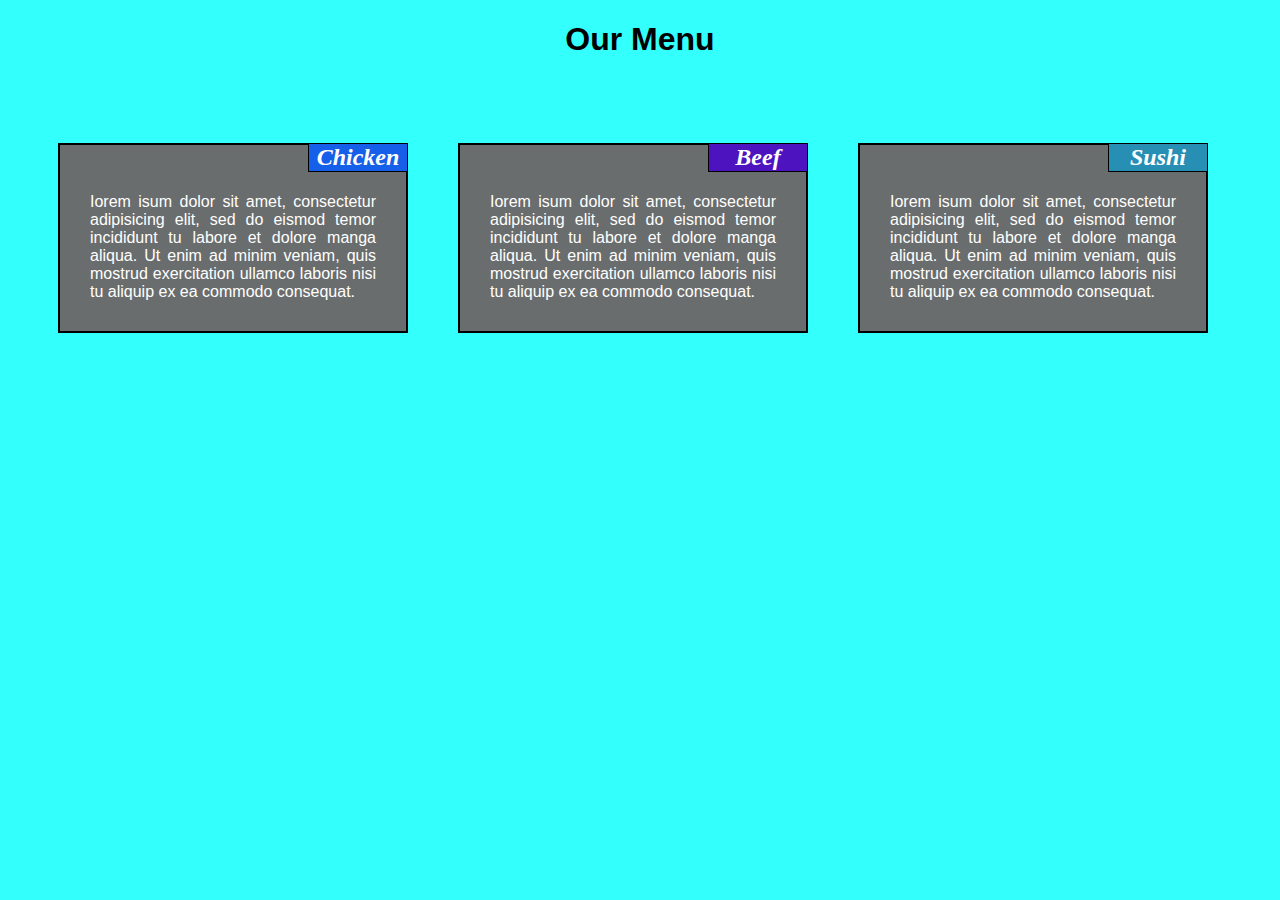
<file: index.html>
<!DOCTYPE html>
<html>
<head>
	<title>Assignment Solution for Module 2</title>
	<link href="style.css" rel="stylesheet" type="text/css">
</head>
<body>
<h1>Our Menu</h1>
<div>
	<div>
		<h2 id="p1">Chicken </h2>
 		<p><br>Iorem isum dolor sit amet, consectetur adipisicing elit, sed do eismod temor incididunt tu labore et dolore manga aliqua. Ut enim ad minim veniam, quis mostrud exercitation ullamco laboris nisi tu aliquip ex ea commodo consequat.</p>
 		</div>
 		
	<div>
		<h2 id="p2">Beef</h2>
			<p>
				<br>Iorem isum dolor sit amet, consectetur adipisicing elit, sed do eismod temor incididunt tu labore et dolore manga aliqua. Ut enim ad minim veniam, quis mostrud exercitation ullamco laboris nisi tu aliquip ex ea commodo consequat.
			</p>
	</div>

	<div>
		<h2 id="p3">Sushi</h2>
			<p> 
				<br>Iorem isum dolor sit amet, consectetur adipisicing elit, sed do eismod temor incididunt tu labore et dolore manga aliqua. Ut enim ad minim veniam, quis mostrud exercitation ullamco laboris nisi tu aliquip ex ea commodo consequat.
			</p>
	</div>
</div>
</body>
</html>
</file>
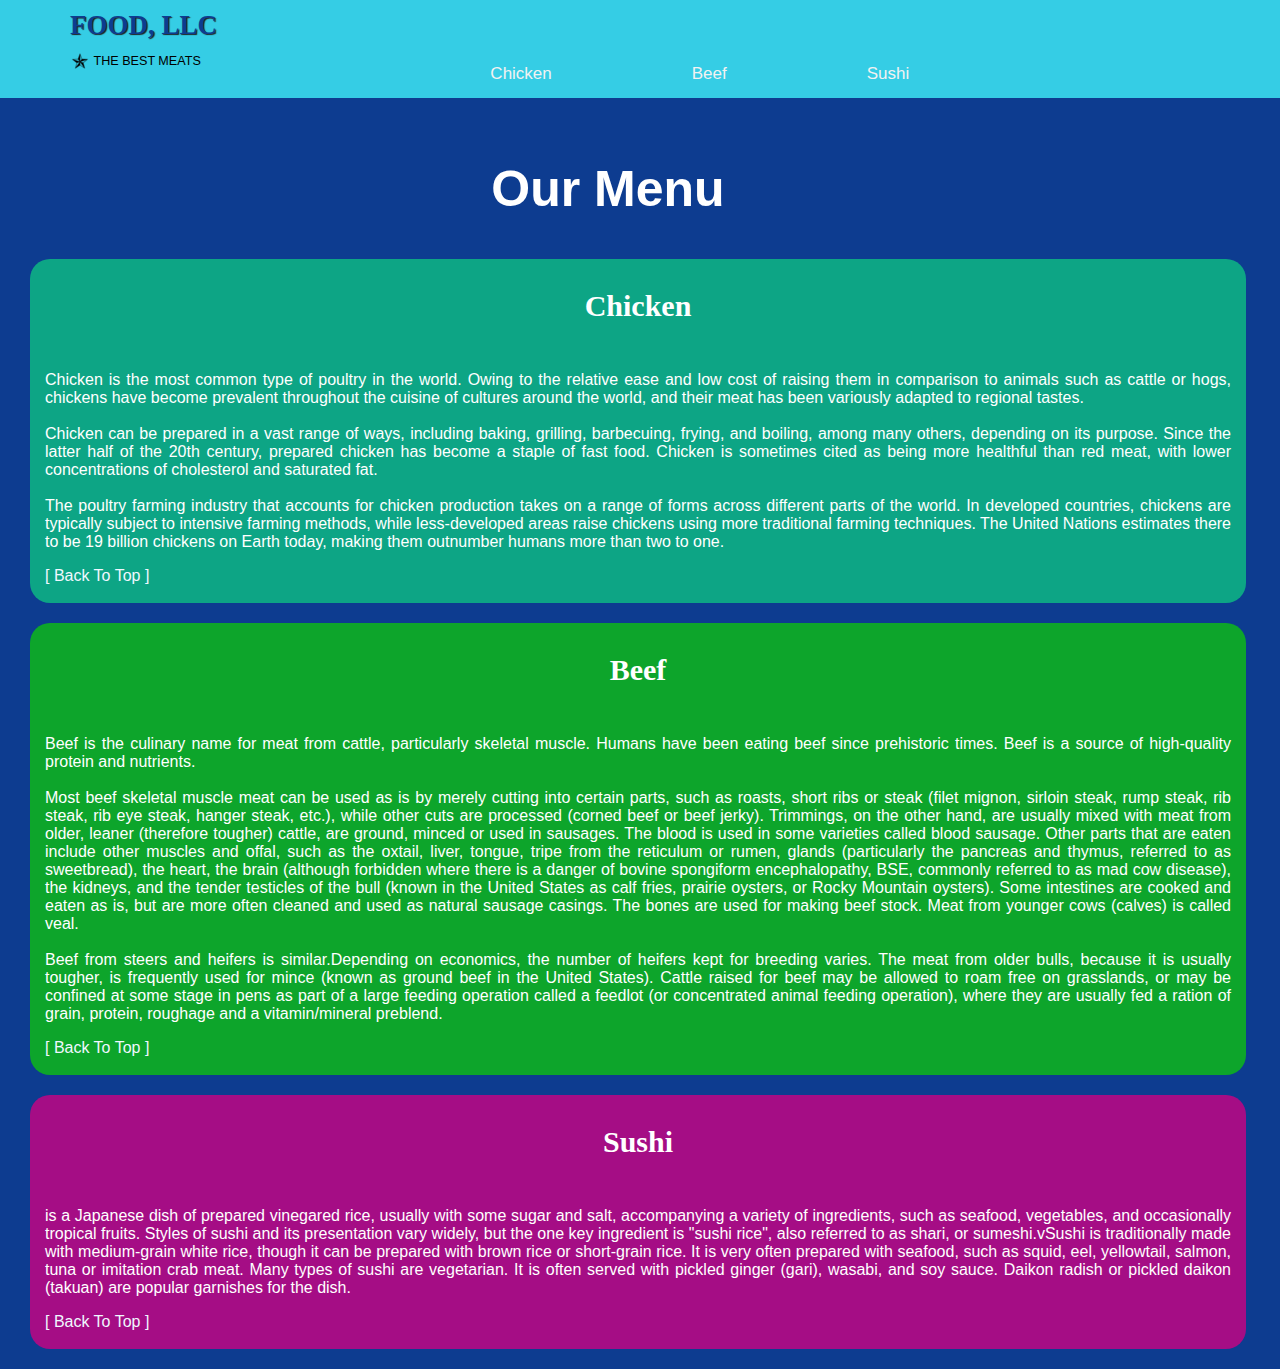
<file: module3-solution/index.html>
<!DOCTYPE html>
<html>
<head>
	<meta charset="utf-8">
	<title>Food, LLC</title>
	<link href="style.css" rel="stylesheet" type="text/css">	
    <link href="bootstrap.css" rel="stylesheet" type="text/css">
    <link rel="icon"   href="food.png" type="image/png" />    
</head>
    
<body>                
    <header>
          <nav id="header-nav" class="navbar navbar-default">
            <div class="container">
              <div class="navbar-header">
                <a href="index.html" class="pull-left visible-md visible-lg"></a>

                <div class="navbar-brand">
                  <a href="index.html"><h1>Food, LLC</h1></a>
                  <p>
                  <img src="star.png" alt="The best meats">
                  <span>The best meats</span>
                  </p>
                </div>
             
                <div class="col-md-12">
                    <div class="topnav" id="myTopnav">
                          <a href="#header-nav" class="active">Home</a>
                          <a href="#chicken">Chicken</a>
                          <a href="#beef">Beef</a>
                          <a href="#sushi">Sushi</a>
                          <a href="javascript:void(0);" class="icon" onclick="myFunction()">
                            <i class="fa fa-bars"></i>
                          </a>
                        </div>
                  </div>
                   </div>
        </div><!-- .container -->
      </nav><!-- #header-nav -->
    </header>

   <div class="row">  
       <div class="col-md-12" id="title" >
            <h2>Our Menu</h2>             
        </div>
    </div>           
   <div class="row">  
       <div class="col-md-12" id="chicken" >
          <h3 >Chicken</h3>
            <p>
                <br>Chicken is the most common type of poultry in the world. Owing to the relative ease and low cost of raising them in comparison to animals such as cattle or hogs, chickens have become prevalent throughout the cuisine of cultures around the world, and their meat has been variously adapted to regional tastes.
                <br>
                <br>Chicken can be prepared in a vast range of ways, including baking, grilling, barbecuing, frying, and boiling, among many others, depending on its purpose. Since the latter half of the 20th century, prepared chicken has become a staple of fast food. Chicken is sometimes cited as being more healthful than red meat, with lower concentrations of cholesterol and saturated fat.
                <br>
                <br>The poultry farming industry that accounts for chicken production takes on a range of forms across different parts of the world. In developed countries, chickens are typically subject to intensive farming methods, while less-developed areas raise chickens using more traditional farming techniques. The United Nations estimates there to be 19 billion chickens on Earth today, making them outnumber humans more than two to one.
            </p>
            <a href="#header-nav" class="active" style="color: aliceblue" > [ Back To Top ]</a>
           <br>
          <br>
      </div>
       <br>
       <div class="col-md-12" id="beef">
          <h3>Beef</h3>
                <p>
                    <br>Beef is the culinary name for meat from cattle, particularly skeletal muscle. Humans have been eating beef since prehistoric times. Beef is a source of high-quality protein and nutrients.
                    <br><br>Most beef skeletal muscle meat can be used as is by merely cutting into certain parts, such as roasts, short ribs or steak (filet mignon, sirloin steak, rump steak, rib steak, rib eye steak, hanger steak, etc.), while other cuts are processed (corned beef or beef jerky). Trimmings, on the other hand, are usually mixed with meat from older, leaner (therefore tougher) cattle, are ground, minced or used in sausages. The blood is used in some varieties called blood sausage. Other parts that are eaten include other muscles and offal, such as the oxtail, liver, tongue, tripe from the reticulum or rumen, glands (particularly the pancreas and thymus, referred to as sweetbread), the heart, the brain (although forbidden where there is a danger of bovine spongiform encephalopathy, BSE, commonly referred to as mad cow disease), the kidneys, and the tender testicles of the bull (known in the United States as calf fries, prairie oysters, or Rocky Mountain oysters). Some intestines are cooked and eaten as is, but are more often cleaned and used as natural sausage casings. The bones are used for making beef stock. Meat from younger cows (calves) is called veal.
                    <br><br>Beef from steers and heifers is similar.Depending on economics, the number of heifers kept for breeding varies. The meat from older bulls, because it is usually tougher, is frequently used for mince (known as ground beef in the United States). Cattle raised for beef may be allowed to roam free on grasslands, or may be confined at some stage in pens as part of a large feeding operation called a feedlot (or concentrated animal feeding operation), where they are usually fed a ration of grain, protein, roughage and a vitamin/mineral preblend.
                </p>
            <a href="#header-nav" class="active" style="color: aliceblue" > [ Back To Top ]</a> <br>
          <br>          
       </div>
       <div class="col-md-12" id="sushi">
          <h3 >Sushi</h3>
                <p> 
                    <br>is a Japanese dish of prepared vinegared rice, usually with some sugar and salt, accompanying a variety of ingredients, such as seafood, vegetables, and occasionally tropical fruits. Styles of sushi and its presentation vary widely, but the one key ingredient is "sushi rice", also referred to as shari, or sumeshi.vSushi is traditionally made with medium-grain white rice, though it can be prepared with brown rice or short-grain rice. It is very often prepared with seafood, such as squid, eel, yellowtail, salmon, tuna or imitation crab meat. Many types of sushi are vegetarian. It is often served with pickled ginger (gari), wasabi, and soy sauce. Daikon radish or pickled daikon (takuan) are popular garnishes for the dish. 
                </p>
            <a href="#header-nav" class="active" style="color: aliceblue" > [ Back To Top ]</a>
           <br>
          <br>          
       </div>
     </div> 
    
    <script>
        function myFunction() {
          var x = document.getElementById("myTopnav");
          if (x.className === "topnav") {
            x.className += " responsive";
          } else {
            x.className = "topnav";
          }
        }
    </script>
</body>
</html>
</file>
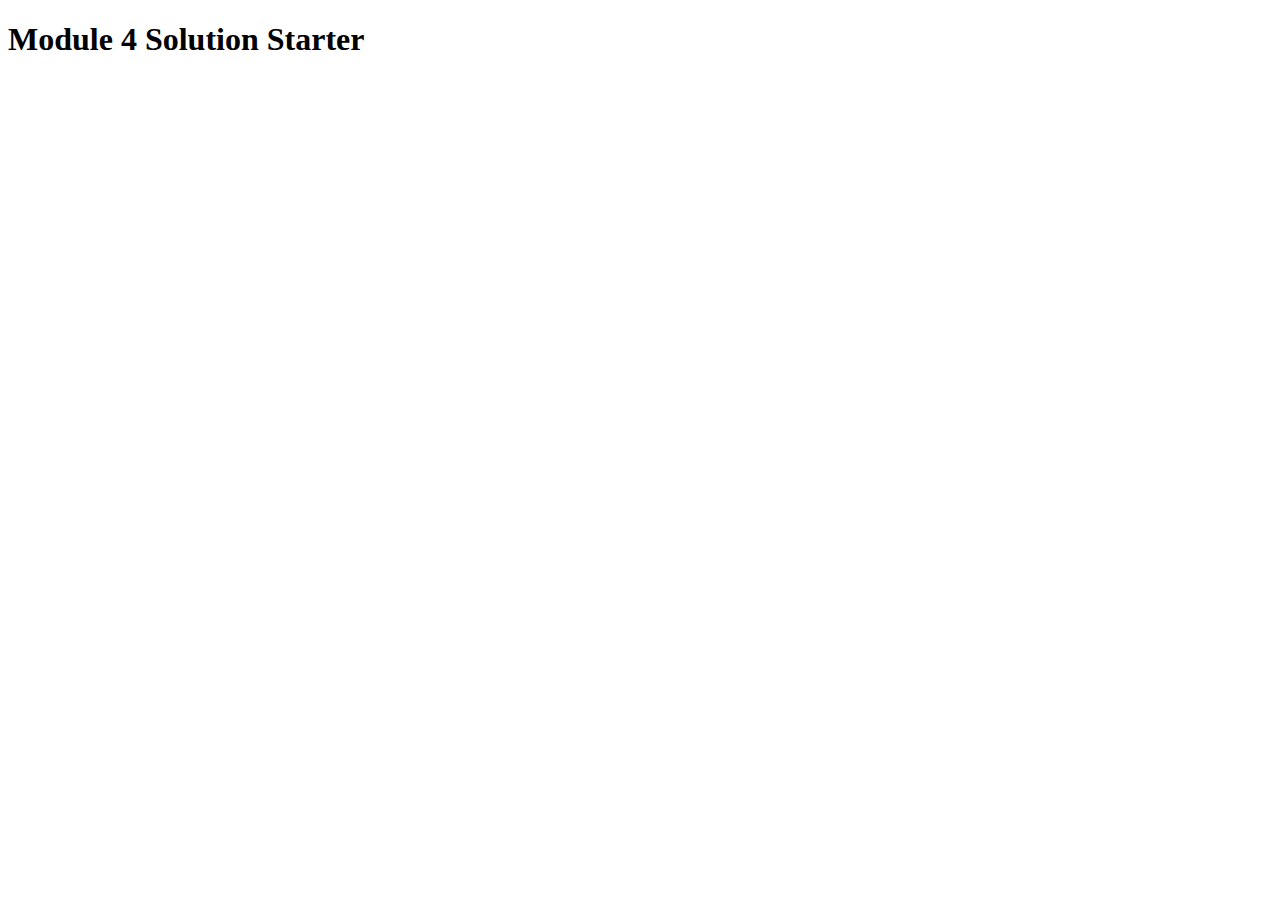
<file: module4-solution/index.html>
<!DOCTYPE html>
<html>
<head>
  <meta charset="utf-8">
  <title>Module 4 Solution Starter</title>
  <script src="SpeakHello.js"></script>
  <script src="SpeakGoodBye.js"></script>
  <script src="script.js"></script>
</head>
<body>
  <h1>Module 4 Solution Starter</h1>
</body>
</html>
</file>
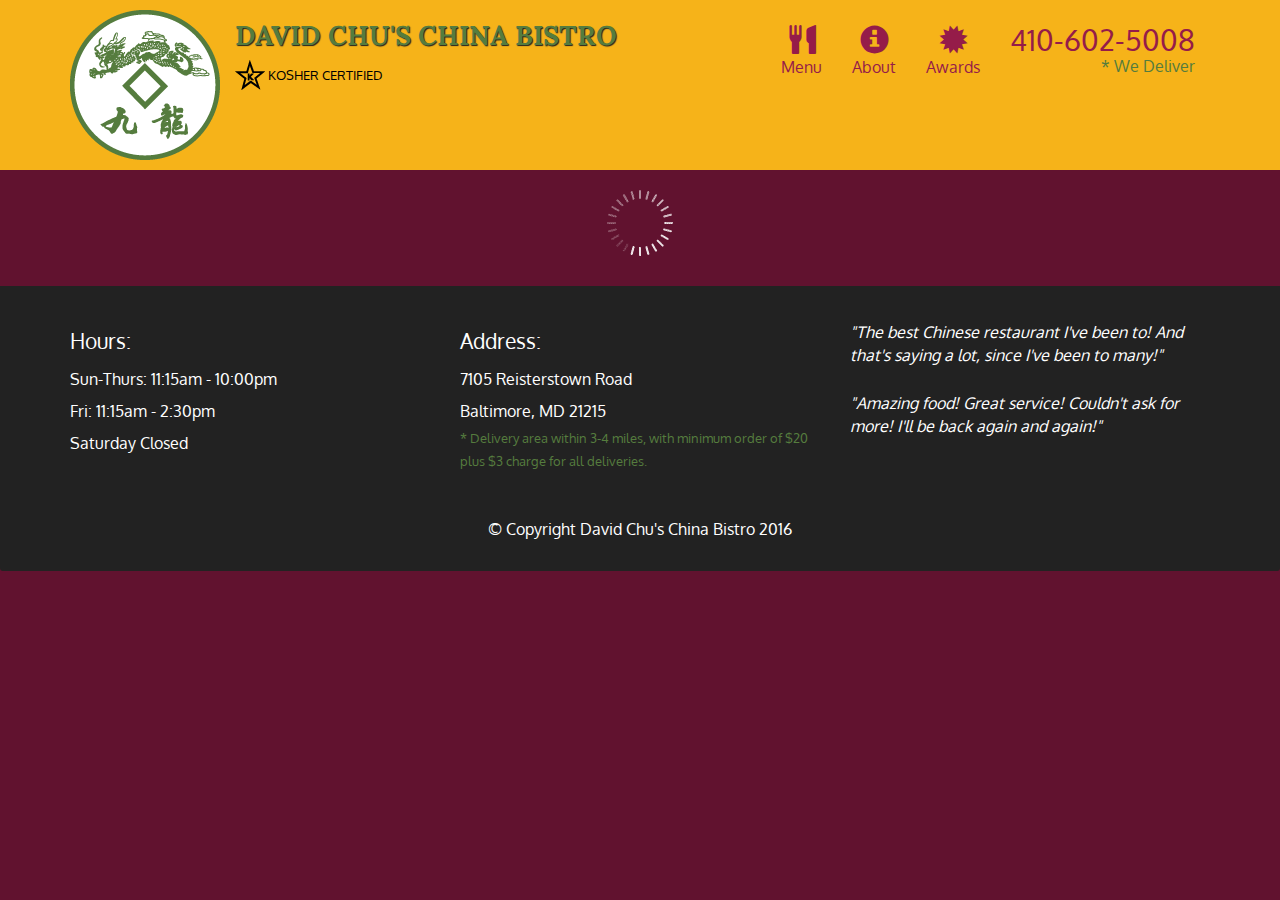
<file: module5-solution/index.html>
<!doctype html>
<html lang="en">
  <head>
    <meta charset="utf-8">
    <meta http-equiv="X-UA-Compatible" content="IE=edge">
    <meta name="viewport" content="width=device-width, initial-scale=1">
    <title>David Chu's China Bistro</title>
    <link rel="stylesheet" href="css/bootstrap.min.css">
    <link rel="stylesheet" href="css/styles.css">
    <link href='https://fonts.googleapis.com/css?family=Oxygen:400,300,700' rel='stylesheet' type='text/css'>
    <link href='https://fonts.googleapis.com/css?family=Lora' rel='stylesheet' type='text/css'>
  </head>
<body>
  <header>
    <nav id="header-nav" class="navbar navbar-default">
      <div class="container">
        <div class="navbar-header">
          <a href="index.html" class="pull-left visible-md visible-lg">
            <div id="logo-img" alt="Logo image"></div>
          </a>

          <div class="navbar-brand">
            <a href="index.html"><h1>David Chu's China Bistro</h1></a>
            <p>
              <img src="images/star-k-logo.png" alt="Kosher certification">
              <span>Kosher Certified</span>
            </p>
          </div>

          <button id="navbarToggle" type="button" class="navbar-toggle collapsed" data-toggle="collapse" data-target="#collapsable-nav" aria-expanded="false">
            <span class="sr-only">Toggle navigation</span>
            <span class="icon-bar"></span>
            <span class="icon-bar"></span>
            <span class="icon-bar"></span>
          </button>
        </div>
        
        <div id="collapsable-nav" class="collapse navbar-collapse">
           <ul id="nav-list" class="nav navbar-nav navbar-right">
            <li id="navHomeButton" class="visible-xs active">
              <a href="index.html">
                <span class="glyphicon glyphicon-home"></span> Home</a>
            </li>
            <li id="navMenuButton">
              <a href="#" onclick="$dc.loadMenuCategories();">
                <span class="glyphicon glyphicon-cutlery"></span><br class="hidden-xs"> Menu</a>
            </li>
            <li>
              <a href="#">
                <span class="glyphicon glyphicon-info-sign"></span><br class="hidden-xs"> About</a>
            </li>
            <li>
              <a href="#">
                <span class="glyphicon glyphicon-certificate"></span><br class="hidden-xs"> Awards</a>
            </li>
            <li id="phone" class="hidden-xs">
              <a href="tel:410-602-5008">
                <span>410-602-5008</span></a><div>* We Deliver</div>
            </li>
          </ul><!-- #nav-list -->
        </div><!-- .collapse .navbar-collapse -->
      </div><!-- .container -->
    </nav><!-- #header-nav -->
  </header>

  <div id="call-btn" class="visible-xs">
    <a class="btn" href="tel:410-602-5008">
    <span class="glyphicon glyphicon-earphone"></span>
    410-602-5008
    </a>
  </div>
  <div id="xs-deliver" class="text-center visible-xs">* We Deliver</div>

  <div id="main-content" class="container"> </div>

  <footer class="panel-footer">
    <div class="container">
      <div class="row">
        <section id="hours" class="col-sm-4">
          <span>Hours:</span><br>
          Sun-Thurs: 11:15am - 10:00pm<br>
          Fri: 11:15am - 2:30pm<br>
          Saturday Closed
          <hr class="visible-xs">
        </section>
        <section id="address" class="col-sm-4">
          <span>Address:</span><br>
          7105 Reisterstown Road<br>
          Baltimore, MD 21215
          <p>* Delivery area within 3-4 miles, with minimum order of $20 plus $3 charge for all deliveries.</p>
          <hr class="visible-xs">
        </section>
        <section id="testimonials" class="col-sm-4">
          <p>"The best Chinese restaurant I've been to! And that's saying a lot, since I've been to many!"</p>
          <p>"Amazing food! Great service! Couldn't ask for more! I'll be back again and again!"</p>
        </section>
      </div>
      <div class="text-center">&copy; Copyright David Chu's China Bistro 2016</div>
    </div>
  </footer>

  <!-- jQuery (Bootstrap JS plugins depend on it) -->
  <script src="js/jquery-2.1.4.min.js"></script>
  <script src="js/bootstrap.min.js"></script>
  <script src="js/ajax-utils.js"></script>
  <script src="js/script.js"></script>
</body>
</html>
</file>
<file: style.css>
*{
	box-sizing: border-box;			
}

body{
	background: #33FFFC;
}
@media (max-width: 992px) and(max-width: 1199px){
	#p1{
 	width: 33.33%;
 	}

	#p2{
		width: 66.66%;

	  }

	#p3{
		width: 99.99%;
	 }
}

h1{
	font-family: arial;
	text-align: center;
	margin-bottom: 15px;			
}

h2{
 	font-size: 20px;	
	border: 1px solid black;
	font-style: oblique;
	font-family: serif;
 	color: white;
	text-align: center;
	width: 100px;
	border: 1px solid black;
	font-size: x-large;
    }

div{
 	height: 150px;
	float: left;
  	margin: 25px;
}

p{
	width: 350px;
	height: auto;
  	text-align: justify;
 	color: white;
	padding: 30px;
	margin-top: 20px;
	background: #6A6D6D;
 	border: 2px solid black;
 	font-family: arial;
 }

#p1{
 	background: #165FE8;
	float: right;
	 
	}

#p2{
 	background: #4C13BF;
	float: right;	 
	}

#p3{
	background: #278EB4;
	float: right;
	}
</file>
<file: module3-solution/style.css>
body {
  font-size: 16px;
  color: #fff;
  background-color: #0D3C90;
  font-family: 'Oxygen', sans-serif;
}

h2{
    text-align: center;
     font-size: 50px;
}
h3{
    text-align: center;
    font-family: cursive;
    font-size: 30px;
}

#title{    
    text-align: center;
    width: 95%;   
}

#chicken{
    background: #0DA585 ;
    border-radius: 20px;
    margin-bottom: 20px;
    margin-left: 30px;
    text-align: justify;
    width: 95%;
  }
    
#beef{
    background: #0DA52B ;  
    border-radius: 20px;
    margin-bottom: 20px;
    margin-left: 30px;
    text-align: justify;
    width: 95%;   
}
    
#sushi{
    background: #A50D85 ;  
    border-radius: 20px;
    margin-bottom: 20px;
    margin-left: 30px;
    text-align: justify;
    width: 95%;   
}

.initial-loading {
  margin-top: 60px;
}

#header-nav {
  background-color: #35CDE5;
  border-radius: 0;
  border: 0;
    
}

.navbar-brand{
	padding-top: 25px;
}

.navbar-brand h1 { 
  font-family: 'Lora', serif;
  color: #0D3C90;
  font-size: 1.5em;
  text-transform: uppercase;
  font-weight: bold;
  text-shadow: 1px 1px 1px #222;
  margin-top: 0;
  margin-bottom: 0;
  line-height: .75;
}

.navbar-brand a:hover, .navbar-brand a:focus {
  text-decoration: none;
}
.navbar-brand p { 
  color: #000;
  text-transform: uppercase;
  font-size: .7em;
  margin-top: 15px;
}
.navbar-brand p span { 
  vertical-align: middle;
}

#nav-list {
  margin-top: 10px;
}

#nav-list a {
  color: #951C49;
  text-align: center;    
}

#nav-list a:hover {
  background: #B4D1DC;
  color: blue;
}

h1 { 
  font-family: 'Lora', serif;
  color: white;
  font-size: 1.5em;
  text-transform: uppercase;
  font-weight: bold;
  text-shadow: 1px 1px 1px #222;
  margin-top: 0;
  margin-bottom: 0;
  line-height: .75;
  text-align: center;
}

.topnav {
  overflow: hidden;
  background-color: transparent;
}

.topnav a {
  float: left;
  color: #f2f2f2;
  text-align: center;
  padding: 14px 20px;
  text-decoration: none;
  font-size: 17px;
  margin-left: 100px;
}

.topnav a:hover {
  background-color: #ddd;
  color: black;   
}

.topnav a.active {
  background-color: transparent;
  color: transparent;
  margin-left: 200px;
}

.topnav .icon {
  display: none;
}

@media screen and (max-width: 600px) {
  .topnav a:not(:first-child) {
      display: none;
      margin-left: 250px;
      background: #A0A5A7;
      color: darkblue;
    }
    
.topnav a.icon {
    float: right;
    display: block;
    background: url(menu.png) no-repeat;
    margin-left: 300px;
      margin-top: auto;
   } 
}

@media screen and (max-width: 600px) {
  .topnav.responsive {
      position: relative;
    }
  .topnav.responsive .icon {
    position: absolute;
    right: 100;
    top: 0;
      background: transparent;
  }
  .topnav.responsive a {
    float: none;
    display: block;
    text-align: -webkit-center;
 
  }

	
div{
 	height: auto;
	float: left;
  	margin: 25px;
}

p{
	width: 350px;
	height: auto;
  	text-align: justify;
 	color: white;
	padding: 30px;
	margin-top: 10px;
    margin-bottom: 20px;
}
</file>
<file: module5-solution/css/styles.css>
body {
  font-size: 16px;
  color: #fff;
  background-color: #61122f;
  font-family: 'Oxygen', sans-serif;
}

.initial-loading {
  margin-top: 60px;
}

/** HEADER **/
#header-nav {
  background-color: #f6b319;
  border-radius: 0;
  border: 0;
}

#logo-img {
  background: url('../images/restaurant-logo_large.png') no-repeat;
  width: 150px;
  height: 150px;
  margin: 10px 15px 10px 0;
}

.navbar-brand {
  padding-top: 25px;
}
.navbar-brand h1 { /* Restaurant name */
  font-family: 'Lora', serif;
  color: #557c3e;
  font-size: 1.5em;
  text-transform: uppercase;
  font-weight: bold;
  text-shadow: 1px 1px 1px #222;
  margin-top: 0;
  margin-bottom: 0;
  line-height: .75;
}
.navbar-brand a:hover, .navbar-brand a:focus {
  text-decoration: none;
}
.navbar-brand p { /* Kosher cert */
  color: #000;
  text-transform: uppercase;
  font-size: .7em;
  margin-top: 15px;
}
.navbar-brand p span { /* Star-K */
  vertical-align: middle;
}

#nav-list {
  margin-top: 10px;
}
#nav-list a {
  color: #951C49;
  text-align: center;
}
#nav-list a:hover {
  background: #E7E7E7;
}
#nav-list a span {
  font-size: 1.8em;
}

#phone {
  margin-top: 5px;
}
#phone a { /* Phone number */
  text-align: right;
  padding-bottom: 0;
}
#phone div { /* We Deliver */
  color: #557c3e;
  text-align: right;
  padding-right: 15px;
}

.navbar-header button.navbar-toggle, .navbar-header .icon-bar {
  border: 1px solid #61122f;
}
.navbar-header button.navbar-toggle {
  clear: both;
  margin-top: -30px;
}
/* END HEADER */

/* FOOTER */
.panel-footer {
  margin-top: 30px;
  padding-top: 35px;
  padding-bottom: 30px;
  background-color: #222;
  border-top: 0;
}
.panel-footer div.row {
  margin-bottom: 35px;
}
#hours, #address {
  line-height: 2;
}
#hours > span, #address > span {
  font-size: 1.3em;
}
#address p {
  color: #557c3e;
  font-size: .8em;
  line-height: 1.8;
}
#testimonials {
  font-style: italic;
}
#testimonials p:nth-child(2) {
  margin-top: 25px;
}
a[ui-sref="admin.auth"] {
  color: #fff;
}
/* END FOOTER */

#menu-tile, #specials-tile, #map-tile {
    height: 250px;
    width: 100%;
    margin-bottom: 15px;
    position: relative;
    border: 2px solid #3F0C1F;
    overflow: hidden;
}

#menu-tile:hover, #specials-tile:hover, #map-tile:hover{
    box-shadow: 0 1px 5px 1px #cccccc;
}

#menu-tile{
    background: url('../images/menu-tile.jpg') no-repeat;
    background-position: center;
}

#specials-tile{
    background: url('../images/specials-tile.jpg') no-repeat;
    background-position: center;
}

#menu-tile span , #specials-tile span , #map-tile span {
    position: absolute;
    bottom: 0;
    right: 0;
    width: 100%;
    text-align: center;
    font-size: 1.6em;
    text-transform: uppercase;
    background-color: #000;
    color: #fff;
    opacity: .8;        
}

.category-tile{
    bottom: 0;
    right: 0;
    width: 100%;
    text-align: center;
    font-size: 1.6em;
    text-transform: uppercase;
    background-color: #000;
    color: #fff;
    opacity: .8;  
    position: relative;
    border: 2px solid #3F0C1F;
    overflow: hidden;
    width: 200px;
    margin: 0 auto 25px; 
}

.category-tile{
    box-shadow: 0 1px 5px 1px #cccccc;
}

#menu-categories-title + div {
    margin-bottom: 50px;
}

.menu-item-tile{
    margin-bottom: 25px;
}

.menu-item-tile hr{
    width: 80%;
}

.menu-item-tile .menu-item-price {
    font-size: 1.1em;
    text-align: right;
    margin-top: -15px;
    margin-right: -15px;
}

.menu-item-tile .menu-item-price span {
    font-size: .6em; 
}

.menu-item-photo {
    position: relative;
    border: 2px solid #3F0C1F;
    overflow: hidden;
    padding: 0;
    margin-right: -15px;
    margin-left: auto;
    margin-bottom: 20px;
    max-width: 250px;
}

.menu-item-photo div{
    position: absolute;
    bottom: 0;
    right: 0;
    width: 80px;
    background-color: #557C3E;
    text-align: center;
}

.menu-item-description {
    padding-right: 30px;
}

h3..menu-item-title {
    margin: 0 0 10px;
}

.menu-item-details{
    font-size: .9em;
    font-style: italic;
}

/********** Large devices only ***********/
@media (min-width: 1200px){
    .jumbotron{
        background: url('../images/jumbotron_1200.jpg') no-repeat;
        height: 675px;
    }
}

/********** Medium devices only **********/
@media (min-width: 992px) and (max-width: 1199px) {
  /* Header */
  #logo-img {
    background: url('../images/restaurant-logo_medium.png') no-repeat;
    width: 100px;
    height: 100px;
    margin: 5px 5px 5px 0;
  }
  /* End Header */
    
   /* Home Page */
       .jumbotron{
        background: url('../images/jumbotron_992.jpg') no-repeat;
        height: 558px;        
    }
  }
  /* End Home Page  */


/********** Small devices only **********/
@media (min-width: 768px) and (max-width: 991px) {  
     /* Home Page */
       .jumbotron{
        background: url('../images/jumbotron_768.jpg') no-repeat;
        height: 432px;        
    }
   #menu-tile, #specials-tile{
        width: 280px;
        margin: 0 auto 15px;
    }
  }
  /* End Home Page  */

/********** Extra small devices only **********/
@media (max-width: 767px) {
  /* Header */
  .navbar-brand {
    padding-top: 10px;
    height: 80px;
  }
  .navbar-brand h1 { /* Restaurant name */
    padding-top: 10px;
    font-size: 5vw; /* 1vw = 1% of viewport width */
  }
  .navbar-brand p { /* Kosher cert */
    font-size: .6em;
    margin-top: 12px;
  }
  .navbar-brand p img { /* Star-K */
    height: 20px;
  }

  #collapsable-nav a { /* Collapsed nav menu text */
    font-size: 1.2em;
  }
  #collapsable-nav a span { /* Collapsed nav menu glyph */
    font-size: 1em;
    margin-right: 5px;
  }

  #call-btn > a {
    font-size: 1.5em;
    display: block;
    margin: 0 20px;
    padding: 10px;
    border: 2px solid #fff;
    background-color: #f6b319;
    color: #951c49;
  }
  #xs-deliver {
    margin-top: 5px;
    font-size: .7em;
    letter-spacing: .1em;
    text-transform: uppercase;
  }
  /* End Header */

      #container .jumbotron {
        margin-top: 30px;
        padding: 0;
    }

   #menu-tile, #specials-tile{
     width: 280px;
     margin: 0 auto 15px;
    }
    
  
  /* Footer */
  .panel-footer section {
    margin-bottom: 30px;
    text-align: center;
  }
  .panel-footer section:nth-child(3) {
    margin-bottom: 0; /* margin already exists on the whole row */
  }
  .panel-footer section hr {
    width: 50%;
  }
  /* End Footer */
  
     .menu-item-photo{
        padding-right: auto;
    }
    
    .menu-item-tile .menu-item-price {
        text-align: center;
    }
    

}


/********** Super extra small devices Only :-) (e.g., iPhone 4) **********/
@media (max-width: 479px) {
  /* Header */
  .navbar-brand h1 { /* Restaurant name */
    padding-top: 5px;
    font-size: 6vw;
  }
  /* End Header */
  
 #menu-tile, #specials-tile{
     width: 280px;
     margin: 0 auto 15px;
    }
  
}
</file>
